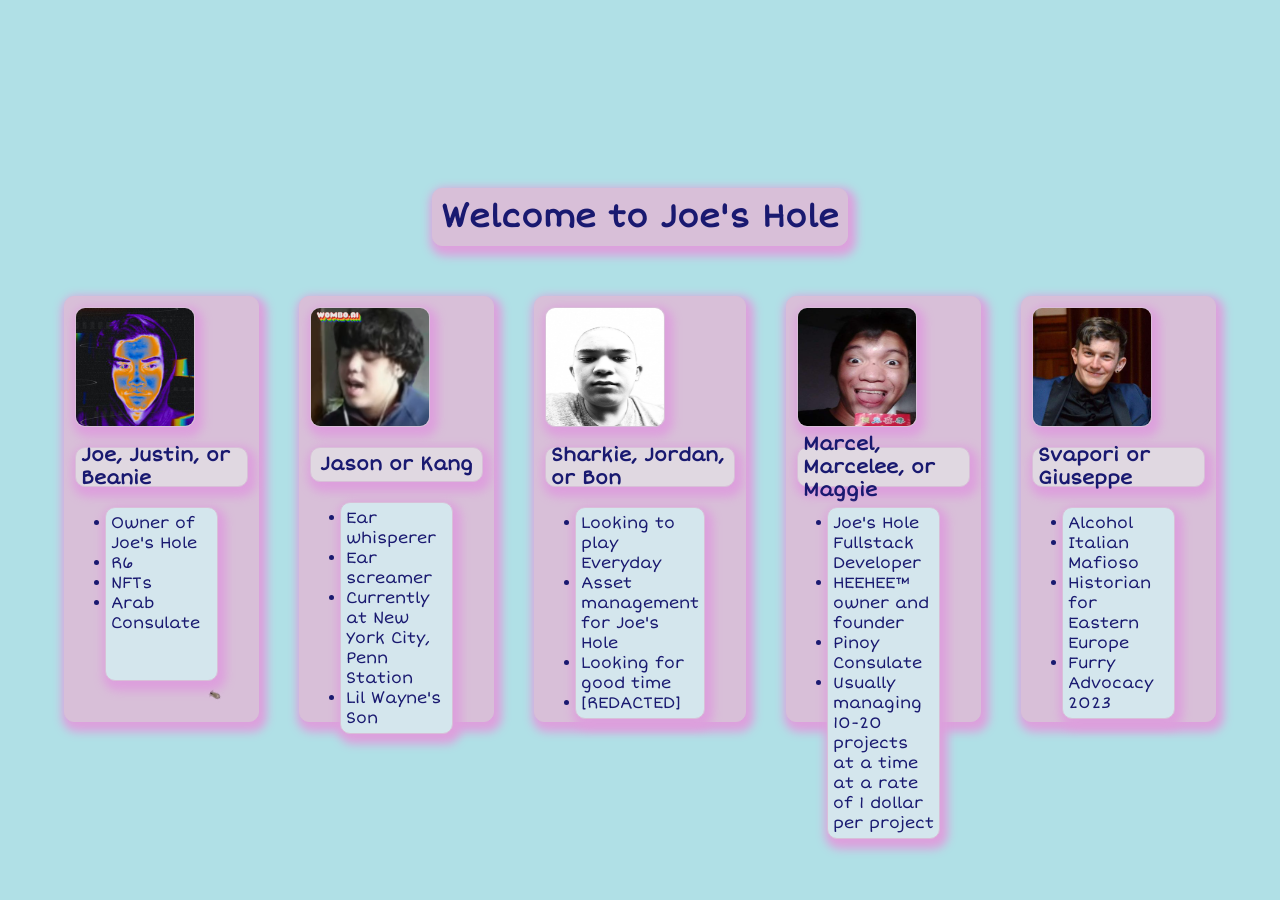
<file: src/index.html>
<!DOCTYPE html>
<html>
<head>
  <meta charset="UTF-8">
  <meta name="description" content="Welcome to Joe's Hole!">
  <title> Joe's Hole </title>
  <meta content="Click to see Joe Hole Lore" property="og:title" />
  <meta content="Fuck this life." property="og:description" />
  <meta content="https://joeshole.org" property="og:url" />
  <meta content="https://joeshole.org/lore/mugsh.png" property="og:image" />
  <meta content="#43B581" data-react-helmet="true" name="theme-color" />
  <link rel="icon" href="lore/icon.jpg">
  <link rel="stylesheet" href="style.css">
  <script type='text/javascript' src='javascripts/bug-min.js'></script>
  <script type='text/javascript'>
    			// default fruit fly bug:
			new BugController({'maxBugs':3, 'mouseOver':'nothing'
			});

  </script>
</head>
<body>
  <header>
  <div class="welcome">
    <h1 class="title">Welcome to Joe's Hole</h1>
  </div>
  <div class="biography">
      <div id="joe" class="box">
      <img src="lore/joe.jpg">
      <div class="name">
        <h3>Joe, Justin, or Beanie</h3>
      </div>
      <div class="text">
      <ul>
        <li>Owner of Joe's Hole</li>
        <li>R6</li>
        <li>NFTs</li>
        <li>Arab Consulate</li>
      </ul>
      </div>
    </div>
    <div id="jason" class="box">
    <img src="lore/jason.jpg">
    <div class="name">
      <h3>Jason or Kang</h3>
    </div>
    <div class="text">
      <ul>
        <li>Ear whisperer</li>
        <li>Ear screamer</li>
        <li>Currently at New York City, Penn Station</li>
        <li>Lil Wayne's Son</li>
      </ul>
      </div>
    </div>
    <div id="sharkie" class="box">
      <img src="lore/sharkie.jpg">
      <div class="name">
        <h3>Sharkie, Jordan, or Bon</h3>
      </div>
      <div class="text">
        <ul>
          <li>Looking to play Everyday</li>
          <li>Asset management for Joe's Hole</li>
          <li>Looking for good time</li>
          <li>[REDACTED]</li>
        </ul>
      </div>
    </div>
    <div id="marcel" class="box">
    <img src="lore/marcel.jpg">
    <div class="name">
      <h3>Marcel, Marcelee, or Maggie</h3>
    </div>
    <div class="text">  
      <ul>
        <li>Joe's Hole Fullstack Developer</li>
        <li>HEEHEE™️ owner and founder</li>
        <li>Pinoy Consulate</li>
        <li>Usually managing 10-20 projects at a time at a rate of 1 dollar per project</li>
      </ul>
    </div>
    </div>
    <div id="giuseppe" class="box">
      <img src="lore/giuseppe.jpg">
      <div class="name">
        <h3>Svapori or Giuseppe</h3>
      </div>
      <div class="text">
        <ul>
          <li>Alcohol</li>
          <li>Italian Mafioso</li>
          <li>Historian for Eastern Europe</li>
          <li>Furry Advocacy 2023</li>
        </ul>
      </div>
    </div>
  </div>
  </header>
</body>
</html>
</file>
<file: src/style.css>
@import url('https://fonts.googleapis.com/css2?family=Short+Stack&display=swap');

body,html {
    background-color:powderblue;
    width: 100%;
    height: 100vh;
}

* {
    margin: 0;
    padding: 0;
    box-sizing: border-box;
}

.welcome {
    font-family: 'Short Stack', cursive;
    color:midnightblue;
    border: 1px solid thistle;
    border-radius: 10px;
    background-color:thistle ;
    text-align: center;
    padding: 8px;
    box-shadow: 3px 5px 10px 5px plum;
}

header {
    display: flex;
    justify-content: center;
    align-items: center;
    height: 90%;
    width: 100%;
    flex-direction: column;
    gap:50px;
    padding-top: 100px;
}

.biography {
    display: flex;
    gap: 40px;
    height: 60%;
    width: 90%;
}

.box {
    background-color:thistle ;
    height: 100%;
    width: 100%;
    display: flex;
    padding: 10px;
    box-shadow: 3px 5px 10px 5px plum;
    font-family: 'Short Stack', cursive;
    color:midnightblue;
    border: 1px solid thistle;
    border-radius: 10px;
    flex-direction: column;
    gap: 20px;
    transition: 250ms ease-in-out;
}

.box:hover {
    transform: scale(1.07);
    background-color: rgb(207, 167, 221);
}

.box img{
    min-height: 120px;
    width: 120px;
    box-shadow: 3px 5px 10px 5px plum;
    border: 1px solid thistle;
    border-radius: 10px;
}

.box .text{
    height: 100%;
    background-color:rgb(212, 230, 237);
    margin: 0px 30px 30px 30px;
    padding: 5px;
    box-shadow: 3px 5px 10px 5px plum;
    border: 1px solid thistle;
    border-radius: 10px;
}

.box .name{
    height: 10%;
    background-color:rgb(224, 216, 225);
    padding: 5px;
    margin: 0px 0px 0px 0px;
    box-shadow: 3px 5px 10px 5px plum;
    border: 1px solid thistle;
    border-radius: 10px;
    display: flex;
    justify-content: center;
    align-items: center;
}


a:link {
    text-decoration: none;
  }
</file>
